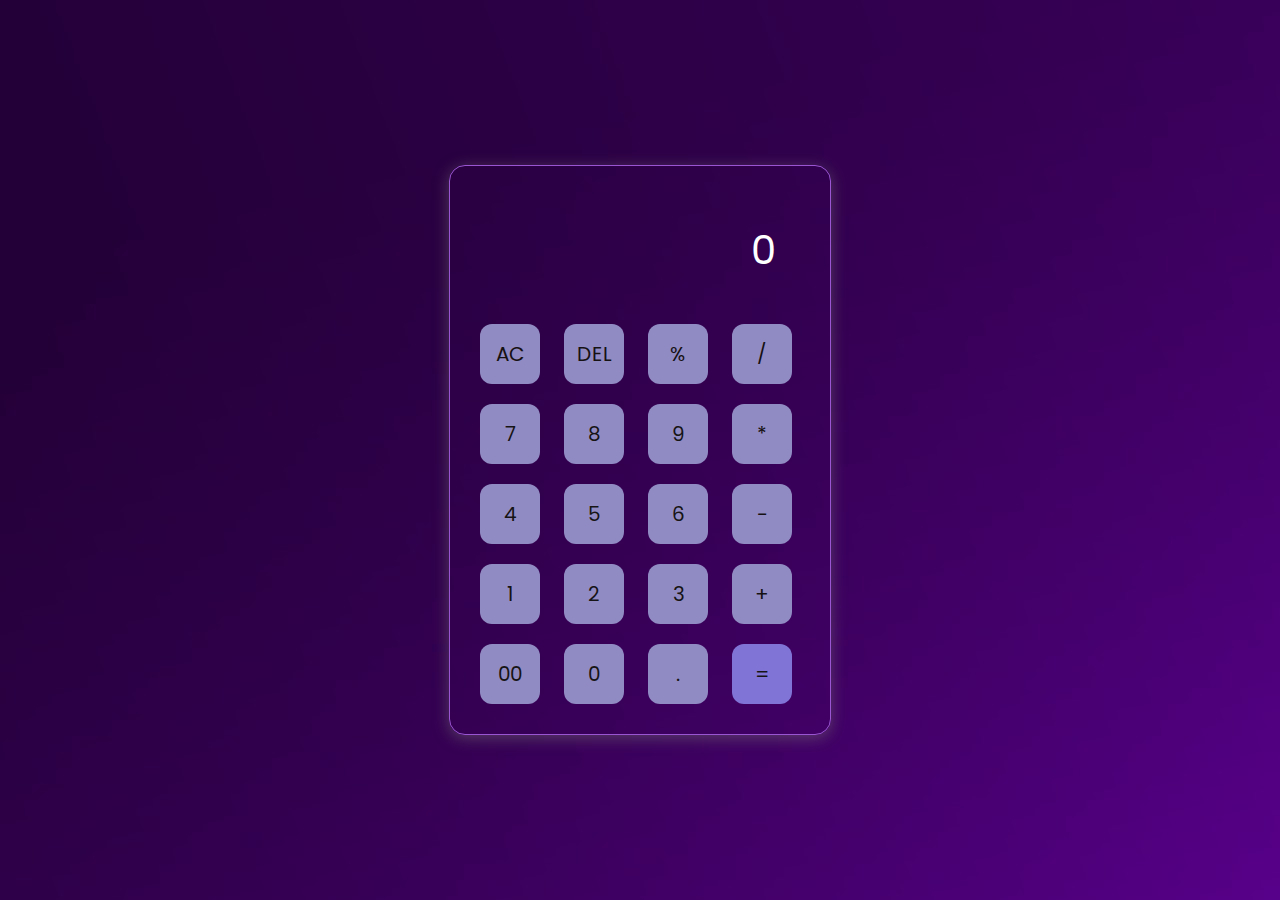
<file: Calculator/index.html>
<!DOCTYPE html>
<html lang="en">
  <head>
    <meta charset="UTF-8" />
    <meta http-equiv="X-UA-Compatible" content="IE=edge" />
    <meta name="viewport" content="width=device-width, initial-scale=1.0" />
    <link rel="stylesheet" href="style.css" />
    <title>Calculator</title>
  </head>
  <body>
    <div class="container">
      <div class="calculator">
        <input type="text" id="inputBox" placeholder="0" />
        <div>
          <button class="button operator">AC</button>
          <button class="button operator">DEL</button>
          <button class="button operator">%</button>
          <button class="button operator">/</button>
        </div>
        <div>
          <button class="button">7</button>
          <button class="button">8</button>
          <button class="button">9</button>
          <button class="button operator">*</button>
        </div>
        <div>
          <button class="button">4</button>
          <button class="button">5</button>
          <button class="button">6</button>
          <button class="button operator">-</button>
        </div>
        <div>
          <button class="button">1</button>
          <button class="button">2</button>
          <button class="button">3</button>
          <button class="button operator">+</button>
        </div>

        <div>
          <button class="button">00</button>
          <button class="button">0</button>
          <button class="button">.</button>
          <button class="button equalBtn">=</button>
        </div>
      </div>
    </div>

    <script src="script.js"></script>
  </body>
</html>
</file>
<file: Calculator/style.css>
@import url('https://fonts.googleapis.com/css2?family=Poppins:wght@500&display=swap');

*{
    margin: 0;
    padding: 0;
    box-sizing: border-box;
    font-family: 'Poppins', sans-serif;
}

body{
    width: 100%;
    height: 100vh;
    display: flex;
    justify-content: center;
    align-items: center;
    background-image: url("background.jpg");
    background-color: #161112;
}

.calculator{
    border: 1px solid #9a56d2;
    padding: 20px;
    border-radius: 16px;
    background: transparent;
    box-shadow: 0px 3px 15px rgba(119, 119, 113, 0.5);

}

input{
    width: 320px;
    border: none;
    padding: 24px;
    margin: 10px;
    background: transparent;
    box-shadow: 0px 3px 15px rgbs(84, 84, 84, 0.1);
    font-size: 40px;
    text-align: right;
    cursor: pointer;
    color: #ffffff;
}

input::placeholder{
    color: #ffffff;
}

button{
    border: none;
    width: 60px;
    height: 60px;
    margin: 10px;
    border-radius: 20%;
    background: #918bc3;
    color: #161414;
    font-size: 20px;
    
    cursor: pointer;
}

.equalBtn{
    background-color: #8074d7;
}

.operator{
    color: #161112;
}
</file>
